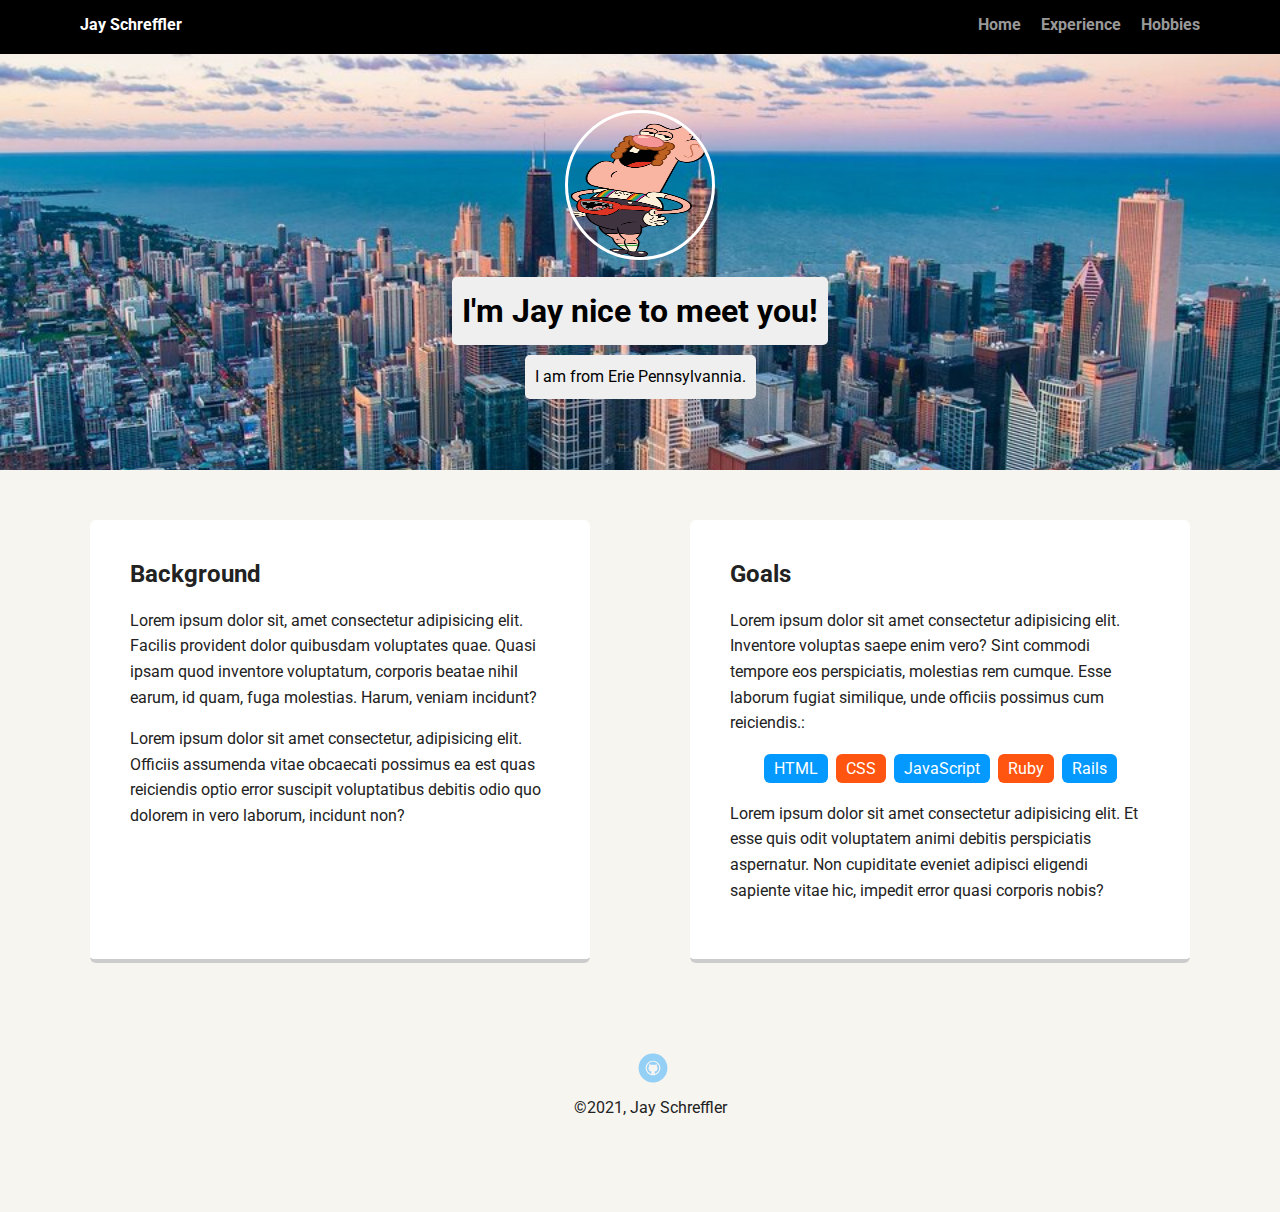
<file: index.html>
<!doctype html>
<html lang="en">

<head>
  <meta charset="utf-8">
  <title>Jay's Profile</title>
  <meta name="viewport" content="width=device-width, initial-scale=1.0">
  <link rel="stylesheet" href="styles.css">
  <link href="https://fonts.googleapis.com/css?family=Muli%7CRoboto:400,300,500,700,900" rel="stylesheet">
</head>

<body>

  <div class="main-nav">
    <ul class="nav">
      <li class="name">Jay Schreffler</li>
      <li><a href="index.html">Home</a></li>
          <li><a href="experience.html">Experience</a></li>
          <li><a href="hobbies.html">Hobbies</a></li>
    </ul>
  </div>

  <header>
    <img src="images/Uncle_Grandpa.png" alt="Uncle Grandpa" class="profile-image">
    <h1 class="tag name">I'm Jay nice to meet you!</h1>
    <p class="tag location">I am from Erie Pennsylvannia.</p>
  </header>

  <main class="flex">
    <div class="card">
      <h2>Background</h2>
      <p>Lorem ipsum dolor sit, amet consectetur adipisicing elit. Facilis provident dolor quibusdam voluptates quae. Quasi ipsam quod inventore voluptatum, corporis beatae nihil earum, id quam, fuga molestias. Harum, veniam incidunt?</p>
      <p>Lorem ipsum dolor sit amet consectetur, adipisicing elit. Officiis assumenda vitae obcaecati possimus ea est quas reiciendis optio error suscipit voluptatibus debitis odio quo dolorem in vero laborum, incidunt non?</p>
    </div>

    <div class="card">
      <h2>Goals</h2>
      <p>Lorem ipsum dolor sit amet consectetur adipisicing elit. Inventore voluptas saepe enim vero? Sint commodi tempore eos perspiciatis, molestias rem cumque. Esse laborum fugiat similique, unde officiis possimus cum reiciendis.:</p>
      <ul class="skills">
        <li>HTML</li>
        <li>CSS</li>
        <li>JavaScript</li>
        <li>Ruby</li>
        <li>Rails</li>
      </ul>
      <p>Lorem ipsum dolor sit amet consectetur adipisicing elit. Et esse quis odit voluptatem animi debitis perspiciatis aspernatur. Non cupiditate eveniet adipisci eligendi sapiente vitae hic, impedit error quasi corporis nobis?</p>
    </div>

  </main>
  <footer>
    <ul>
     <li><a href="https://github.com/jay-schreffler" target="_blank" class="social github">Github</a></li>
    </ul>
    <p class="copyright">&copy;2021, Jay Schreffler</p>
  </footer>
</body>

</html>
</file>
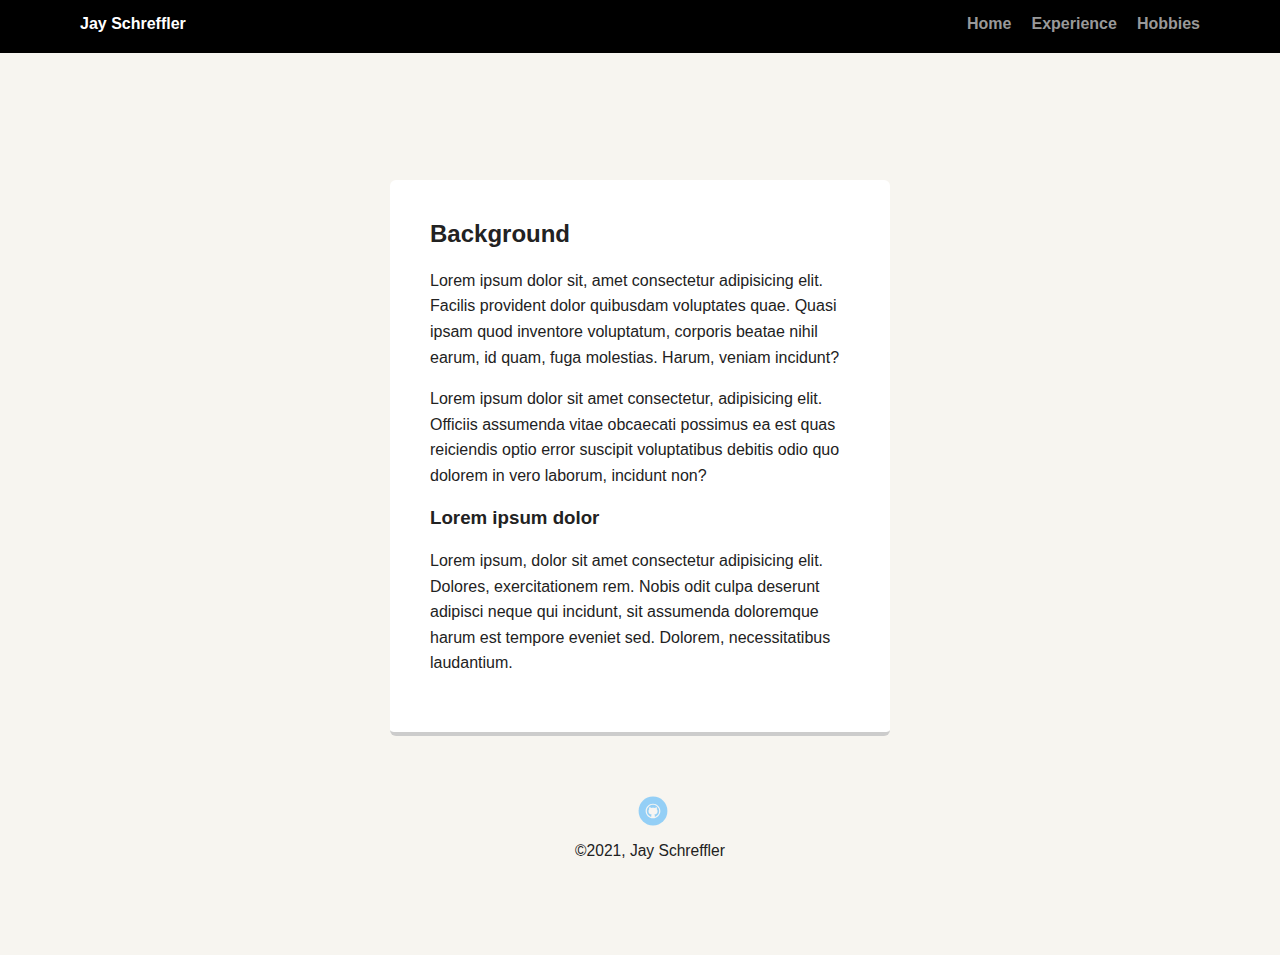
<file: experience.html>
<!DOCTYPE html>
<html lang="en">
<head>
    <meta charset="UTF-8">
    <meta http-equiv="X-UA-Compatible" content="IE=edge">
    <meta name="viewport" content="width=device-width, initial-scale=1.0">
    <title>Jay's Profile</title>
    <link rel="stylesheet" href="styles.css">
</head>
<body>
    <div class="main-nav">
        <ul class="nav">
          <li class="name">Jay Schreffler</li>
          <li><a href="index.html">Home</a></li>
          <li><a href="experience.html">Experience</a></li>
          <li><a href="hobbies.html">Hobbies</a></li>
        </ul>
    </div>
    
      <main class="flex">
        <div class="card-box">
          <h2>Background</h2>
          <p>Lorem ipsum dolor sit, amet consectetur adipisicing elit. Facilis provident dolor quibusdam voluptates quae. Quasi ipsam quod inventore voluptatum, corporis beatae nihil earum, id quam, fuga molestias. Harum, veniam incidunt?</p>
          <p>Lorem ipsum dolor sit amet consectetur, adipisicing elit. Officiis assumenda vitae obcaecati possimus ea est quas reiciendis optio error suscipit voluptatibus debitis odio quo dolorem in vero laborum, incidunt non?</p>
          <h3>Lorem ipsum dolor</h3>
          <p>Lorem ipsum, dolor sit amet consectetur adipisicing elit. Dolores, exercitationem rem. Nobis odit culpa deserunt adipisci neque qui incidunt, sit assumenda doloremque harum est tempore eveniet sed. Dolorem, necessitatibus laudantium.</p>
        </div>
        
    
        
    
      </main>
      <footer>
        <ul>
          <li><a href="https://github.com/jay-schreffler" target="_blank" class="social github">Github</a></li>
        </ul>
        <p class="copyright">&copy;2021, Jay Schreffler</p>
      </footer>  
</body>
</html>
</file>
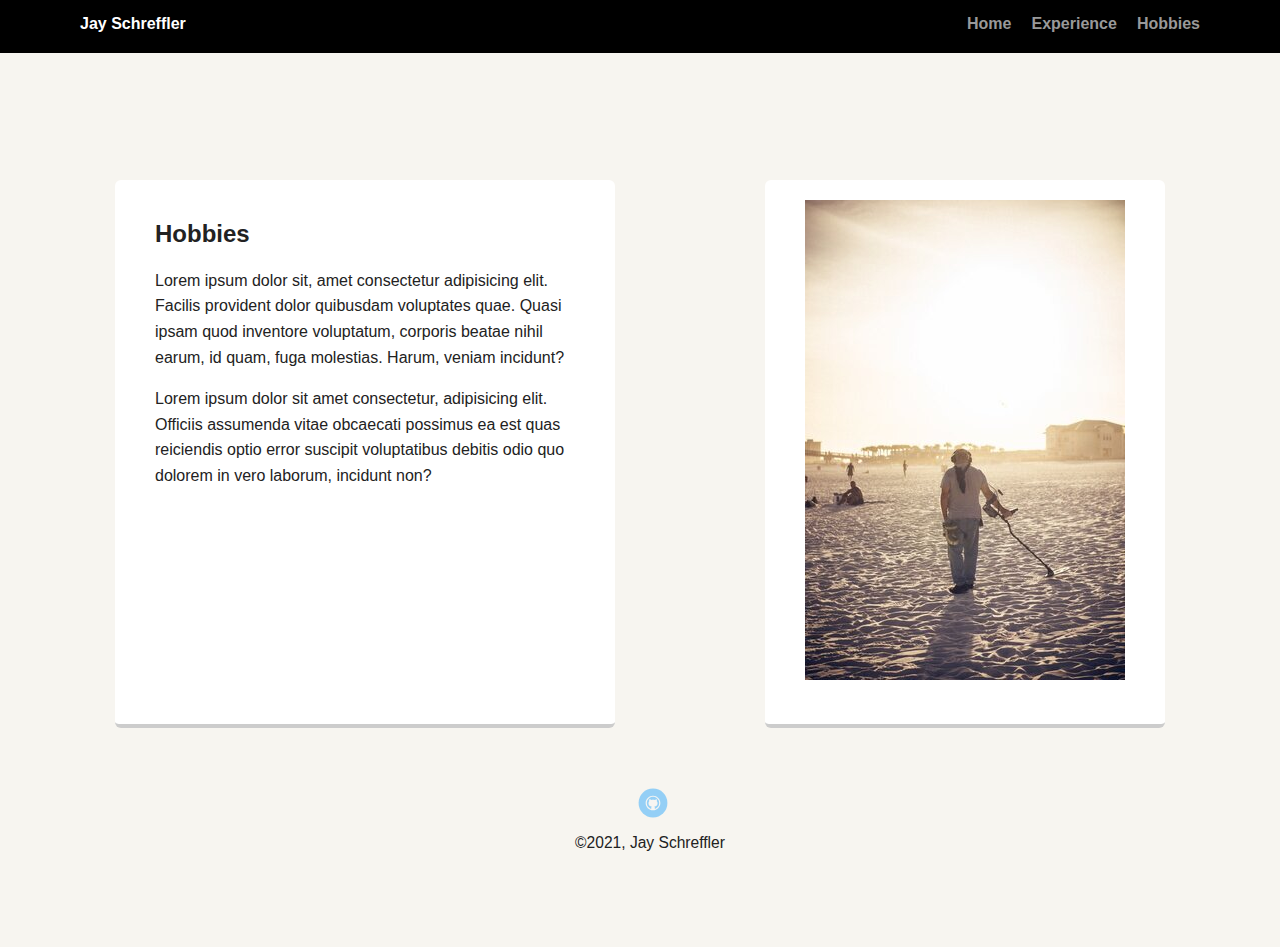
<file: hobbies.html>
<!DOCTYPE html>
<html lang="en">
<head>
    <meta charset="UTF-8">
    <meta http-equiv="X-UA-Compatible" content="IE=edge">
    <meta name="viewport" content="width=device-width, initial-scale=1.0">
    <title>Jays' Profile</title>
    <link rel="stylesheet" href="styles.css">
</head>
<body>
    <div class="main-nav">
        <ul class="nav">
          <li class="name">Jay Schreffler</li>
          <li><a href="index.html">Home</a></li>
          <li><a href="experience.html">Experience</a></li>
          <li><a href="hobbies.html">Hobbies</a></li>
        </ul>
      </div>
    
      <main class="flex">
        <div class="card-box">
          <h2>Hobbies</h2>
          <p>Lorem ipsum dolor sit, amet consectetur adipisicing elit. Facilis provident dolor quibusdam voluptates quae. Quasi ipsam quod inventore voluptatum, corporis beatae nihil earum, id quam, fuga molestias. Harum, veniam incidunt?</p>
          <p>Lorem ipsum dolor sit amet consectetur, adipisicing elit. Officiis assumenda vitae obcaecati possimus ea est quas reiciendis optio error suscipit voluptatibus debitis odio quo dolorem in vero laborum, incidunt non?</p>
        </div>
    
        <div class="card-box">
            <img src="images/rsz_nico-bhlr-ctk61qhbfyw-unsplash.jpg" alt="Metal Dectecting Hobby">
        </div>
    
      </main>
      <footer>
        <ul>
          <li><a href="https://github.com/jay-schreffler" class="social github">Github</a></li>
        </ul>
        <p class="copyright">&copy;2021, Jay Schreffler</p>
      </footer> 
</body>
</html>
</file>
<file: styles.css>
/* Global Layout Set-up */
* { 
  box-sizing: border-box;
}
  
body {
  margin: 0;
  padding: 0;
  text-align: center;
  font-family: 'Roboto', sans-serif;
  color: #222;
  background: #f7f5f0;
}
/* Link Styles */

a {
  text-decoration: none;
  color: #999;
}
a:hover {
  color: #6633ff;
}

/* Section Styles */

.main-nav {
  width: 100%;
  background: black;
  min-height: 30px;
  padding: 10px;
  position: fixed;
  text-align: center;
}
.nav {
  display: flex;
  justify-content: space-around;
  font-weight: 700;
  list-style-type: none;
  margin: 0 auto;
  padding: 0;
}
.nav-wrapper {
  margin-top: 10%
}

.nav .name {
    display: block;
    margin-right: auto;
    color: white;
}
.nav li {
  padding: 5px 10px 10px 10px;
}
.nav a {
  transition: all .5s;
}
.nav a:hover {
  color: white
}

header {
  text-align: center;
  background: url('images/rsz_pedro-lastra-nyvq2juw4_o-unsplash.jpg') no-repeat top center ;
  background-size: cover;
  overflow: hidden;
  padding-top: 60px;
}
header {
  line-height: 1.5;
}
header .profile-image {
  margin-top: 50px;
  width: 150px;
  height: 150px;
  border-radius: 50%;
  border: 3px solid white;
  transition: all .5s;
}
header .profile-image:hover {
  transform: scale(1.2) rotate(5deg);
}
.tag {
  background-color: #efefef;
  color: black;
  padding: 10px;
  border-radius: 5px;
  display: table;
  margin: 10px auto;
} 
.location {
  background-color: #efefef;
  color: black;
}
.card {
  margin: 30px;
  padding: 20px 40px 40px;
  max-width: 500px;
  text-align: left;
  background: #fff;
  border-bottom: 4px solid #ccc;
  border-radius: 6px;
  transition: all .5s;
}

.card-box {
  margin-top: 160px;
  padding: 20px 40px 40px;
  max-width: 500px;
  text-align: left;
  background: #fff;
  border-bottom: 4px solid #ccc;
  border-radius: 6px;
  transition: all .5s;
}
.card:hover {
  border-color: #ff99ff;
}

ul.skills {
  padding: 0;
  text-align: center;
}

.skills li {
  border-radius: 6px;
  display: inline-block;
  background: #ff5511;
  color: white;
  padding: 5px 10px;
  margin: 2px;
}

.skills li:nth-child(odd) {
  background: #0399ff;
}

footer {
  width: 100%;
  min-height: 30px;
  padding: 20px 0 40px 20px;
}

footer .copyright {
  top: -8px;
  font-size: .75em;
}

footer ul {
  list-style-type: none;
  margin: 0;
  padding: 0;
}

footer ul li {
  display: inline-block;
}

a.social {
  display: inline-block;
  text-indent: -9999px;
  margin-left: 5px;
  width: 30px;
  height: 30px;
  background-size: 30px 30px;
  opacity: .4;
  transition: all .5s;
}
a.twitter {
  background-image: url(images/twitter.svg);
}
a.linkedin {
  background-image: url(images/linkedin.svg);
}
a.github {
  background-image: url(images/github.svg);
}
a.social:hover {
  opacity: 1;
}
.clearfix {
  clear: both;
}

/* Styles for larger screens */
@media screen and (min-width: 720px) {
  
  .flex {
      display: -ms-flexbox;      /* TWEENER - IE 10 */
      display: flex; 
      max-width: 1200px;
      -ms-flex-pack: distribute;
      justify-content: space-around;
      margin: 0 auto;
  }

  header {
    min-height: 470px;
  }

  .nav {
    max-width: 1200px;
    padding: 0 30px;
  }


  main {
    padding-top: 20px;
  }

  main p {
    line-height: 1.6em;
  }

  footer {
    font-size: 1.3em;
    max-width: 1200px;
    margin: 40px auto;
  }

}
</file>
